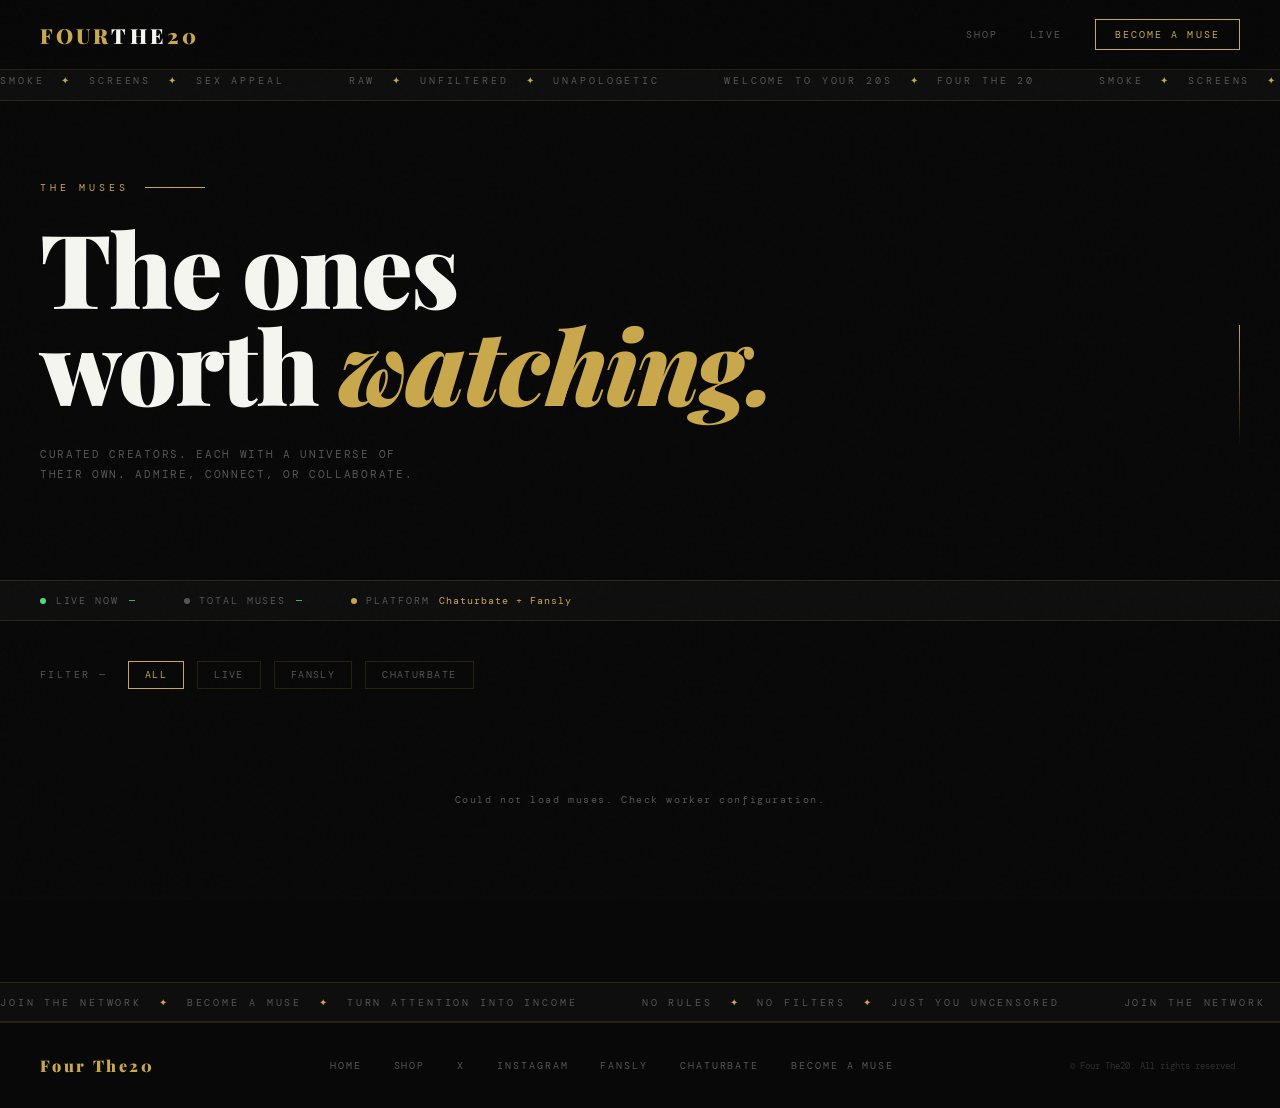
<file: index.html>
<!DOCTYPE html>
<html lang="en">
<head>
  <meta charset="UTF-8" />
  <meta name="viewport" content="width=device-width, initial-scale=1.0" />
  <title>The Muses — Four The20</title>
  <link href="https://fonts.googleapis.com/css2?family=Playfair+Display:ital,wght@0,400;0,700;0,900;1,400;1,700&family=DM+Mono:wght@300;400;500&display=swap" rel="stylesheet" />
  <link rel="stylesheet" href="styles.css" />
  <style>
    body { cursor: default; }

    .nav-cta {
      border: 1px solid var(--gold) !important;
      padding: 0.5rem 1.2rem !important;
      color: var(--gold) !important;
    }
    .nav-cta:hover {
      background: var(--gold) !important;
      color: var(--black) !important;
    }

    /* HERO */
    .hero {
      padding: 5rem 2.5rem 6rem;
      max-width: 1400px;
      margin: 0 auto;
      position: relative;
    }
    .hero-eyebrow {
      font-size: 0.6rem;
      letter-spacing: 0.4em;
      text-transform: uppercase;
      color: var(--gold);
      margin-bottom: 1.5rem;
      display: flex;
      align-items: center;
      gap: 1rem;
    }
    .hero-eyebrow::after {
      content: '';
      width: 60px;
      height: 1px;
      background: var(--gold);
      display: inline-block;
    }
    .hero h1 {
      font-family: 'Playfair Display', serif;
      font-size: clamp(3.5rem, 8vw, 7rem);
      font-weight: 900;
      line-height: 0.95;
      letter-spacing: -0.02em;
      margin-bottom: 2rem;
    }
    .hero h1 em { font-style: italic; color: var(--gold); }
    .hero-sub {
      font-size: 0.7rem;
      letter-spacing: 0.15em;
      color: var(--muted);
      max-width: 400px;
      line-height: 1.8;
      text-transform: uppercase;
    }
    .hero-line {
      position: absolute;
      right: 2.5rem; top: 14rem;
      width: 1px; height: 120px;
      background: linear-gradient(to bottom, var(--gold), transparent);
    }

    /* STATUS BAR */
    .status-bar {
      border-top: 1px solid var(--border);
      border-bottom: 1px solid var(--border);
      padding: 0.8rem 2.5rem;
      display: flex;
      gap: 3rem;
      align-items: center;
      background: var(--deep);
      overflow-x: auto;
    }
    .status-item { display: flex; align-items: center; gap: 0.6rem; white-space: nowrap; }
    .status-dot {
      width: 6px; height: 6px;
      border-radius: 50%;
      background: var(--green-bright);
      animation: pulse 2s infinite;
    }
    .status-dot.offline { background: var(--muted); animation: none; }
    .status-label { font-size: 0.6rem; letter-spacing: 0.2em; text-transform: uppercase; color: var(--muted); }
    .status-count { font-size: 0.6rem; color: var(--green-bright); letter-spacing: 0.1em; }

    /* FILTERS */
    .filters {
      padding: 2.5rem 2.5rem 1.5rem;
      max-width: 1400px;
      margin: 0 auto;
      display: flex;
      gap: 0.8rem;
      flex-wrap: wrap;
      align-items: center;
    }
    .filter-label { font-size: 0.6rem; letter-spacing: 0.25em; text-transform: uppercase; color: var(--muted); margin-right: 0.5rem; }
    .filter-btn {
      background: transparent;
      border: 1px solid var(--border);
      color: var(--muted);
      padding: 0.4rem 1rem;
      font-family: 'DM Mono', monospace;
      font-size: 0.6rem;
      letter-spacing: 0.15em;
      text-transform: uppercase;
      cursor: pointer;
      transition: all 0.2s;
    }
    .filter-btn:hover, .filter-btn.active { border-color: var(--gold); color: var(--gold); }

    /* GRID */
    .grid-section {
      padding: 1rem 2.5rem 6rem;
      max-width: 1400px;
      margin: 0 auto;
    }
    .grid {
      display: grid;
      grid-template-columns: repeat(auto-fill, minmax(320px, 1fr));
      gap: 1.5px;
    }

    /* CARD */
    .card {
      position: relative;
      background: var(--card);
      overflow: hidden;
      cursor: pointer;
      aspect-ratio: 3/4;
      border: 1px solid var(--border);
      transition: border-color 0.3s;
    }
    .card:hover { border-color: var(--gold-dim); }
    .card-img {
      width: 100%; height: 100%;
      object-fit: cover;
      display: block;
      transition: transform 0.6s ease, filter 0.3s ease;
      filter: grayscale(20%) contrast(1.1);
    }
    .card:hover .card-img { transform: scale(1.04); filter: grayscale(0%) contrast(1.05); }
    .card-overlay {
      position: absolute;
      inset: 0;
      background: linear-gradient(to top, rgba(8,8,8,0.98) 0%, rgba(8,8,8,0.5) 45%, rgba(8,8,8,0.1) 70%, transparent 100%);
    }
    .card-live-badge {
      position: absolute;
      top: 1rem; left: 1rem;
      display: flex;
      align-items: center;
      gap: 0.4rem;
      background: rgba(8,8,8,0.8);
      border: 1px solid var(--green-bright);
      padding: 0.3rem 0.7rem;
      font-size: 0.55rem;
      letter-spacing: 0.2em;
      text-transform: uppercase;
      color: var(--green-bright);
    }
    .card-live-badge.offline-badge { border-color: var(--muted); color: var(--muted); }
    .card-number {
      position: absolute;
      top: 1rem; right: 1rem;
      font-size: 0.55rem;
      letter-spacing: 0.15em;
      color: rgba(255,255,255,0.2);
    }
    .card-content {
      position: absolute;
      bottom: 0; left: 0; right: 0;
      padding: 1.5rem;
      transform: translateY(2rem);
      transition: transform 0.4s ease;
    }
    .card:hover .card-content { transform: translateY(0); }
    .card-name { font-family: 'Playfair Display', serif; font-size: 1.6rem; font-weight: 700; line-height: 1; margin-bottom: 0.3rem; color: var(--white); }
    .card-handle { font-size: 0.6rem; letter-spacing: 0.15em; color: var(--gold); margin-bottom: 0.8rem; }
    .card-bio { font-size: 0.65rem; line-height: 1.6; color: rgba(255,255,255,0.55); margin-bottom: 1.2rem; opacity: 0; transition: opacity 0.4s ease 0.1s; }
    .card:hover .card-bio { opacity: 1; }
    .card-tags { display: flex; gap: 0.4rem; flex-wrap: wrap; margin-bottom: 1rem; opacity: 0; transition: opacity 0.4s ease 0.15s; }
    .card:hover .card-tags { opacity: 1; }
    .card-actions { display: flex; gap: 0.6rem; opacity: 0; transition: opacity 0.4s ease 0.2s; }
    .card:hover .card-actions { opacity: 1; }
    .btn-watch {
      flex: 1;
      background: var(--gold);
      color: var(--black);
      border: none;
      padding: 0.7rem 1rem;
      font-family: 'DM Mono', monospace;
      font-size: 0.6rem;
      letter-spacing: 0.2em;
      text-transform: uppercase;
      cursor: pointer;
      text-decoration: none;
      text-align: center;
      display: block;
      transition: background 0.2s;
      font-weight: 500;
    }
    .btn-watch:hover { background: var(--cream); }
    .btn-follow {
      background: transparent;
      color: var(--white);
      border: 1px solid rgba(255,255,255,0.2);
      padding: 0.7rem 1rem;
      font-family: 'DM Mono', monospace;
      font-size: 0.6rem;
      letter-spacing: 0.2em;
      text-transform: uppercase;
      cursor: pointer;
      text-decoration: none;
      text-align: center;
      display: block;
      transition: all 0.2s;
    }
    .btn-follow:hover { border-color: var(--white); }

    /* PLACEHOLDER */
    .card-placeholder {
      background: var(--card);
      border: 1px dashed rgba(201,168,76,0.1);
      aspect-ratio: 3/4;
      display: flex;
      flex-direction: column;
      align-items: center;
      justify-content: center;
      gap: 1rem;
      text-decoration: none;
      transition: border-color 0.3s;
    }
    .card-placeholder:hover { border-color: rgba(201,168,76,0.3); }
    .placeholder-icon { font-size: 2rem; opacity: 0.2; }
    .placeholder-text { font-size: 0.6rem; letter-spacing: 0.25em; text-transform: uppercase; color: var(--muted); text-align: center; }

    /* ERROR */
    #error { display: none; padding: 4rem 2.5rem; text-align: center; }
    .error-text { font-size: 0.65rem; letter-spacing: 0.15em; color: var(--muted); margin-bottom: 1rem; }

    /* INDEX: override loader to not be fullscreen */
    #loading { min-height: unset; padding: 6rem 2.5rem; }

    @media (max-width: 768px) {
      .hero { padding: 10rem 1.2rem 4rem; }
      .grid-section, .filters, .status-bar { padding-left: 1.2rem; padding-right: 1.2rem; }
      .grid { grid-template-columns: repeat(2, 1fr); gap: 1px; }
    }
    @media (max-width: 480px) {
      .grid { grid-template-columns: 1fr; }
    }
  </style>
</head>
<body>

  <header>
    <a href="https://fourthe20.carrd.co" class="logo">Four<span>The</span>20</a>
    <nav>
      <a href="https://fourthe20.myshopify.com" target="_blank">Shop</a>
      <a href="https://chaturbate.com/in/?tour=LQps&campaign=Jz7oe&track=default&room=four_the20" target="_blank">Live</a>
      <a href="https://form.typeform.com/to/RK7h1dMH" target="_blank" class="nav-cta">Become a Muse</a>
    </nav>
  </header>

  <div class="marquee-wrap" style="margin-top:60px;">
    <div class="marquee-track">
      <span class="marquee-item">Smoke <span>✦</span> Screens <span>✦</span> Sex Appeal</span>
      <span class="marquee-item">Raw <span>✦</span> Unfiltered <span>✦</span> Unapologetic</span>
      <span class="marquee-item">Welcome to Your 20s <span>✦</span> Four The 20</span>
      <span class="marquee-item">Smoke <span>✦</span> Screens <span>✦</span> Sex Appeal</span>
      <span class="marquee-item">Raw <span>✦</span> Unfiltered <span>✦</span> Unapologetic</span>
      <span class="marquee-item">Welcome to Your 20s <span>✦</span> Four The 20</span>
    </div>
  </div>

  <section class="hero">
    <div class="hero-eyebrow">The Muses</div>
    <h1>The ones<br>worth <em>watching.</em></h1>
    <p class="hero-sub">Curated creators. Each with a universe of their own. Admire, connect, or collaborate.</p>
    <div class="hero-line"></div>
  </section>

  <div class="status-bar">
    <div class="status-item">
      <div class="status-dot" id="live-dot"></div>
      <span class="status-label">Live Now</span>
      <span class="status-count" id="live-count">—</span>
    </div>
    <div class="status-item">
      <div class="status-dot offline"></div>
      <span class="status-label">Total Muses</span>
      <span class="status-count" id="total-count">—</span>
    </div>
    <div class="status-item">
      <div class="status-dot" style="background:var(--gold);animation:none;"></div>
      <span class="status-label">Platform</span>
      <span class="status-count" style="color:var(--gold);">Chaturbate + Fansly</span>
    </div>
  </div>

  <div class="filters">
    <span class="filter-label">Filter —</span>
    <button class="filter-btn active" data-filter="all">All</button>
    <button class="filter-btn" data-filter="live">Live</button>
    <button class="filter-btn" data-filter="fansly">Fansly</button>
    <button class="filter-btn" data-filter="chaturbate">Chaturbate</button>
  </div>

  <section class="grid-section">
    <div id="loading">
      <div class="loader">
        <div class="loader-dot"></div>
        <div class="loader-dot"></div>
        <div class="loader-dot"></div>
      </div>
      <p class="loader-text">Loading the muses...</p>
    </div>
    <div id="error"></div>
    <div class="grid" id="muse-grid"></div>
  </section>

  <div class="marquee-wrap">
    <div class="marquee-track" style="animation-direction:reverse;">
      <span class="marquee-item">Join The Network <span>✦</span> Become a Muse <span>✦</span> Turn Attention Into Income</span>
      <span class="marquee-item">No Rules <span>✦</span> No Filters <span>✦</span> Just You Uncensored</span>
      <span class="marquee-item">Join The Network <span>✦</span> Become a Muse <span>✦</span> Turn Attention Into Income</span>
      <span class="marquee-item">No Rules <span>✦</span> No Filters <span>✦</span> Just You Uncensored</span>
    </div>
  </div>

  <footer>
    <div class="footer-logo">Four The20</div>
    <div class="footer-links">
      <a href="https://fourthe20.carrd.co">Home</a>
      <a href="https://fourthe20.myshopify.com" target="_blank">Shop</a>
      <a href="https://x.com/four_the20" target="_blank">X</a>
      <a href="https://instagram.com/four_the20" target="_blank">Instagram</a>
      <a href="https://fansly.com/four_the20" target="_blank">Fansly</a>
      <a href="https://chaturbate.com/in/?tour=LQps&campaign=Jz7oe&track=default&room=four_the20" target="_blank">Chaturbate</a>
      <a href="https://form.typeform.com/to/RK7h1dMH" target="_blank">Become a Muse</a>
    </div>
    <div class="footer-copy">© Four The20. All rights reserved.</div>
  </footer>

  <script>
    const WORKER_URL   = 'https://muse.four-the20.workers.dev/';
    const CB_AFFILIATE = 'https://chaturbate.com/in/?tour=LQps&campaign=Jz7oe&track=default&room=';

    function toSlug(str) {
      return (str || '').toLowerCase().replace(/\s+/g, '-');
    }

    async function fetchMuses() {
      try {
        const res = await fetch(WORKER_URL);
        if (!res.ok) throw new Error(`Worker error: ${res.status}`);
        const data = await res.json();
        return data.records || [];
      } catch (e) {
        console.error('Fetch error:', e);
        return null;
      }
    }

    function buildCard(record, index) {
      const f          = record.fields;
      const name       = f['DisplayName'] || f['Name'] || 'Muse';
      const bio        = f['Bio'] || '';
      const photo      = f['Profile Pic']?.[0]?.url || f['Photo']?.[0]?.url || null;
      const tags       = f['Tags'] ? f['Tags'].split(',').map(t => t.trim()) : [];
      const cbUsername = f['CB_Username'] || '';
      const fanslyUrl  = f['Fansly_URL'] || '';
      const detailLink = `/muses/muse.html?name=${toSlug(name)}`;
      const followLink = fanslyUrl || (cbUsername ? `${CB_AFFILIATE}${cbUsername}` : null);

      const liveBadge = `<div class="card-live-badge offline-badge"><div class="status-dot offline"></div> Offline</div>`;
      const tagsHtml  = tags.slice(0,3).map(t => `<span class="tag">${t}</span>`).join('');
      const imgHtml   = photo
        ? `<img class="card-img" src="${photo}" alt="${name}" loading="lazy" />`
        : `<div class="card-img" style="background:linear-gradient(135deg,#1a1a1a,#0e0e0e);"></div>`;

      const card = document.createElement('div');
      card.className = 'card fade-up';
      card.style.animationDelay = `${index * 0.07}s`;
      card.dataset.fansly = fanslyUrl ? 'true' : 'false';
      card.dataset.cb     = cbUsername ? 'true' : 'false';
      card.dataset.live   = 'offline';
      card.addEventListener('click', e => {
        if (!e.target.closest('a')) window.location.href = detailLink;
      });

      card.innerHTML = `
        ${imgHtml}
        <div class="card-overlay"></div>
        ${liveBadge}
        <div class="card-number">${String(index + 1).padStart(2,'0')}</div>
        <div class="card-content">
          <div class="card-name">${name}</div>
          <div class="card-handle">${cbUsername ? '@' + cbUsername : ''}</div>
          <div class="card-bio">${bio}</div>
          <div class="card-tags">${tagsHtml}</div>
          <div class="card-actions">
            <a href="${detailLink}" class="btn-watch">View Profile</a>
            ${followLink ? `<a href="${followLink}" target="_blank" class="btn-follow">Follow</a>` : ''}
          </div>
        </div>`;
      return card;
    }

    function buildPlaceholder() {
      const el = document.createElement('a');
      el.href = 'https://form.typeform.com/to/RK7h1dMH';
      el.target = '_blank';
      el.className = 'card-placeholder';
      el.innerHTML = `<div class="placeholder-icon">✦</div><div class="placeholder-text">Your name<br>could be here</div>`;
      return el;
    }

    async function init() {
      const grid    = document.getElementById('muse-grid');
      const loading = document.getElementById('loading');
      const error   = document.getElementById('error');

      const records = await fetchMuses();
      loading.style.display = 'none';

      if (!records) {
        error.style.display = 'block';
        error.innerHTML = `<p class="error-text">Could not load muses. Check worker configuration.</p>`;
        return;
      }

      document.getElementById('live-count').textContent  = 'None right now';
      document.getElementById('total-count').textContent = records.length;

      records.forEach((record, i) => grid.appendChild(buildCard(record, i)));
      grid.appendChild(buildPlaceholder());

      document.querySelectorAll('.filter-btn').forEach(btn => {
        btn.addEventListener('click', () => {
          document.querySelectorAll('.filter-btn').forEach(b => b.classList.remove('active'));
          btn.classList.add('active');
          const filter = btn.dataset.filter;
          document.querySelectorAll('.card').forEach(card => {
            if (filter === 'all')            card.style.display = '';
            else if (filter === 'live')      card.style.display = card.dataset.live === 'live' ? '' : 'none';
            else if (filter === 'fansly')    card.style.display = card.dataset.fansly === 'true' ? '' : 'none';
            else if (filter === 'chaturbate') card.style.display = card.dataset.cb === 'true' ? '' : 'none';
          });
        });
      });
    }

    init();
  </script>
</body>
</html>
</file>
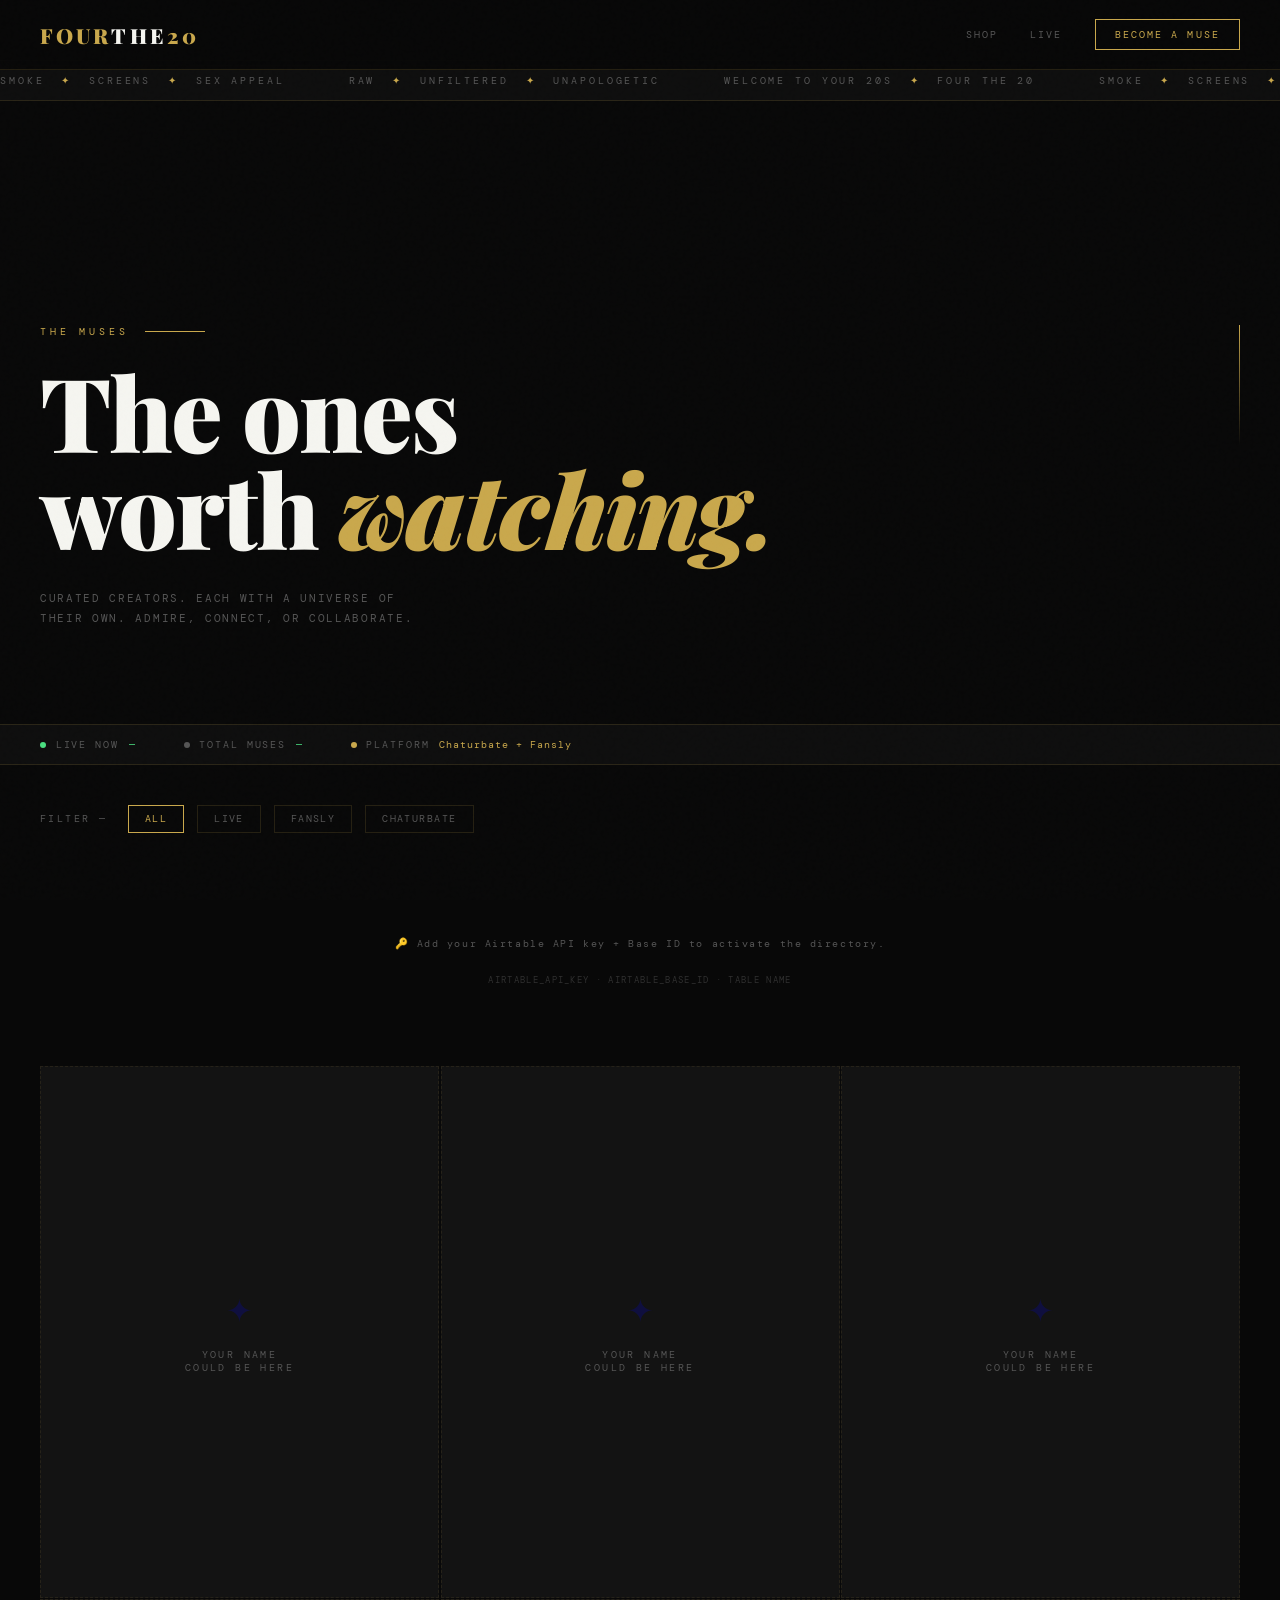
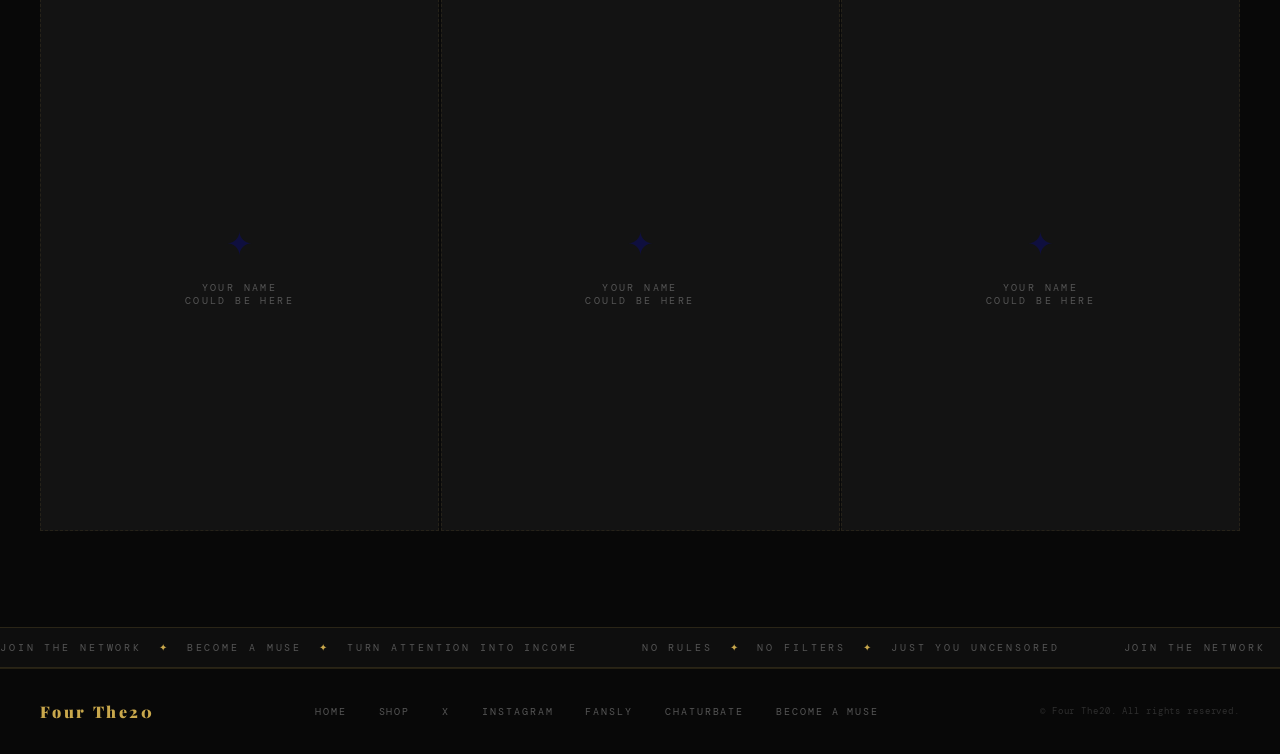
<file: index (2).html>
<!DOCTYPE html>
<html lang="en">
<head>
  <meta charset="UTF-8" />
  <meta name="viewport" content="width=device-width, initial-scale=1.0" />
  <title>The Muses — Four The20</title>
  <link href="https://fonts.googleapis.com/css2?family=Playfair+Display:ital,wght@0,400;0,700;0,900;1,400;1,700&family=DM+Mono:wght@300;400;500&display=swap" rel="stylesheet" />
  <style>
    :root {
      --black: #080808;
      --deep: #0e0e0e;
      --card: #131313;
      --gold: #c9a84c;
      --gold-dim: #a07830;
      --green: #3a6b35;
      --green-bright: #4ade80;
      --cream: #f0e6cc;
      --red: #c0392b;
      --white: #f5f5f0;
      --muted: #555;
      --border: rgba(201,168,76,0.15);
    }

    * { margin: 0; padding: 0; box-sizing: border-box; }

    html { scroll-behavior: smooth; }

    body {
      background: var(--black);
      color: var(--white);
      font-family: 'DM Mono', monospace;
      min-height: 100vh;
      cursor: default;
    }

    /* GRAIN OVERLAY */
    body::before {
      content: '';
      position: fixed;
      inset: 0;
      background-image: url("data:image/svg+xml,%3Csvg viewBox='0 0 256 256' xmlns='http://www.w3.org/2000/svg'%3E%3Cfilter id='noise'%3E%3CfeTurbulence type='fractalNoise' baseFrequency='0.9' numOctaves='4' stitchTiles='stitch'/%3E%3C/filter%3E%3Crect width='100%25' height='100%25' filter='url(%23noise)' opacity='0.04'/%3E%3C/svg%3E");
      pointer-events: none;
      z-index: 1000;
      opacity: 0.4;
    }

    /* HEADER */
    header {
      position: fixed;
      top: 0;
      left: 0;
      right: 0;
      z-index: 100;
      padding: 1.2rem 2.5rem;
      display: flex;
      align-items: center;
      justify-content: space-between;
      border-bottom: 1px solid var(--border);
      background: rgba(8,8,8,0.92);
      backdrop-filter: blur(12px);
    }

    .logo {
      font-family: 'Playfair Display', serif;
      font-size: 1.3rem;
      font-weight: 900;
      letter-spacing: 0.15em;
      color: var(--gold);
      text-decoration: none;
      text-transform: uppercase;
    }

    .logo span {
      color: var(--white);
    }

    nav {
      display: flex;
      gap: 2rem;
      align-items: center;
    }

    nav a {
      font-size: 0.65rem;
      letter-spacing: 0.2em;
      text-transform: uppercase;
      color: var(--muted);
      text-decoration: none;
      transition: color 0.2s;
    }

    nav a:hover { color: var(--gold); }

    .nav-cta {
      border: 1px solid var(--gold) !important;
      padding: 0.5rem 1.2rem !important;
      color: var(--gold) !important;
      transition: all 0.2s !important;
    }

    .nav-cta:hover {
      background: var(--gold) !important;
      color: var(--black) !important;
    }

    /* HERO */
    .hero {
      padding: 14rem 2.5rem 6rem;
      max-width: 1400px;
      margin: 0 auto;
      position: relative;
    }

    .hero-eyebrow {
      font-size: 0.6rem;
      letter-spacing: 0.4em;
      text-transform: uppercase;
      color: var(--gold);
      margin-bottom: 1.5rem;
      display: flex;
      align-items: center;
      gap: 1rem;
    }

    .hero-eyebrow::after {
      content: '';
      width: 60px;
      height: 1px;
      background: var(--gold);
      display: inline-block;
    }

    .hero h1 {
      font-family: 'Playfair Display', serif;
      font-size: clamp(3.5rem, 8vw, 7rem);
      font-weight: 900;
      line-height: 0.95;
      letter-spacing: -0.02em;
      margin-bottom: 2rem;
    }

    .hero h1 em {
      font-style: italic;
      color: var(--gold);
    }

    .hero-sub {
      font-size: 0.7rem;
      letter-spacing: 0.15em;
      color: var(--muted);
      max-width: 400px;
      line-height: 1.8;
      text-transform: uppercase;
    }

    .hero-line {
      position: absolute;
      right: 2.5rem;
      top: 14rem;
      width: 1px;
      height: 120px;
      background: linear-gradient(to bottom, var(--gold), transparent);
    }

    /* STATUS BAR */
    .status-bar {
      border-top: 1px solid var(--border);
      border-bottom: 1px solid var(--border);
      padding: 0.8rem 2.5rem;
      display: flex;
      gap: 3rem;
      align-items: center;
      background: var(--deep);
      overflow-x: auto;
    }

    .status-item {
      display: flex;
      align-items: center;
      gap: 0.6rem;
      white-space: nowrap;
    }

    .status-dot {
      width: 6px;
      height: 6px;
      border-radius: 50%;
      background: var(--green-bright);
      animation: pulse 2s infinite;
    }

    .status-dot.offline { background: var(--muted); animation: none; }

    @keyframes pulse {
      0%, 100% { opacity: 1; }
      50% { opacity: 0.3; }
    }

    .status-label {
      font-size: 0.6rem;
      letter-spacing: 0.2em;
      text-transform: uppercase;
      color: var(--muted);
    }

    .status-count {
      font-size: 0.6rem;
      color: var(--green-bright);
      letter-spacing: 0.1em;
    }

    /* FILTERS */
    .filters {
      padding: 2.5rem 2.5rem 1.5rem;
      max-width: 1400px;
      margin: 0 auto;
      display: flex;
      gap: 0.8rem;
      flex-wrap: wrap;
      align-items: center;
    }

    .filter-label {
      font-size: 0.6rem;
      letter-spacing: 0.25em;
      text-transform: uppercase;
      color: var(--muted);
      margin-right: 0.5rem;
    }

    .filter-btn {
      background: transparent;
      border: 1px solid var(--border);
      color: var(--muted);
      padding: 0.4rem 1rem;
      font-family: 'DM Mono', monospace;
      font-size: 0.6rem;
      letter-spacing: 0.15em;
      text-transform: uppercase;
      cursor: pointer;
      transition: all 0.2s;
    }

    .filter-btn:hover, .filter-btn.active {
      border-color: var(--gold);
      color: var(--gold);
    }

    /* GRID */
    .grid-section {
      padding: 1rem 2.5rem 6rem;
      max-width: 1400px;
      margin: 0 auto;
    }

    .grid {
      display: grid;
      grid-template-columns: repeat(auto-fill, minmax(320px, 1fr));
      gap: 1.5px;
    }

    /* CARD */
    .card {
      position: relative;
      background: var(--card);
      overflow: hidden;
      cursor: pointer;
      aspect-ratio: 3/4;
      border: 1px solid var(--border);
      transition: border-color 0.3s;
    }

    .card:hover { border-color: var(--gold-dim); }

    .card-img {
      width: 100%;
      height: 100%;
      object-fit: cover;
      display: block;
      transition: transform 0.6s ease, filter 0.3s ease;
      filter: grayscale(20%) contrast(1.1);
    }

    .card:hover .card-img {
      transform: scale(1.04);
      filter: grayscale(0%) contrast(1.05);
    }

    .card-overlay {
      position: absolute;
      inset: 0;
      background: linear-gradient(
        to top,
        rgba(8,8,8,0.98) 0%,
        rgba(8,8,8,0.5) 45%,
        rgba(8,8,8,0.1) 70%,
        transparent 100%
      );
      transition: opacity 0.3s;
    }

    .card-live-badge {
      position: absolute;
      top: 1rem;
      left: 1rem;
      display: flex;
      align-items: center;
      gap: 0.4rem;
      background: rgba(8,8,8,0.8);
      border: 1px solid var(--green-bright);
      padding: 0.3rem 0.7rem;
      font-size: 0.55rem;
      letter-spacing: 0.2em;
      text-transform: uppercase;
      color: var(--green-bright);
    }

    .card-live-badge.offline-badge {
      border-color: var(--muted);
      color: var(--muted);
    }

    .card-number {
      position: absolute;
      top: 1rem;
      right: 1rem;
      font-size: 0.55rem;
      letter-spacing: 0.15em;
      color: rgba(255,255,255,0.2);
    }

    .card-content {
      position: absolute;
      bottom: 0;
      left: 0;
      right: 0;
      padding: 1.5rem;
      transform: translateY(2rem);
      transition: transform 0.4s ease;
    }

    .card:hover .card-content { transform: translateY(0); }

    .card-name {
      font-family: 'Playfair Display', serif;
      font-size: 1.6rem;
      font-weight: 700;
      line-height: 1;
      margin-bottom: 0.3rem;
      color: var(--white);
    }

    .card-handle {
      font-size: 0.6rem;
      letter-spacing: 0.15em;
      color: var(--gold);
      margin-bottom: 0.8rem;
    }

    .card-bio {
      font-size: 0.65rem;
      line-height: 1.6;
      color: rgba(255,255,255,0.55);
      margin-bottom: 1.2rem;
      opacity: 0;
      transition: opacity 0.4s ease 0.1s;
    }

    .card:hover .card-bio { opacity: 1; }

    .card-tags {
      display: flex;
      gap: 0.4rem;
      flex-wrap: wrap;
      margin-bottom: 1rem;
      opacity: 0;
      transition: opacity 0.4s ease 0.15s;
    }

    .card:hover .card-tags { opacity: 1; }

    .tag {
      font-size: 0.5rem;
      letter-spacing: 0.15em;
      text-transform: uppercase;
      border: 1px solid rgba(201,168,76,0.3);
      color: var(--gold-dim);
      padding: 0.2rem 0.5rem;
    }

    .card-actions {
      display: flex;
      gap: 0.6rem;
      opacity: 0;
      transition: opacity 0.4s ease 0.2s;
    }

    .card:hover .card-actions { opacity: 1; }

    .btn-watch {
      flex: 1;
      background: var(--gold);
      color: var(--black);
      border: none;
      padding: 0.7rem 1rem;
      font-family: 'DM Mono', monospace;
      font-size: 0.6rem;
      letter-spacing: 0.2em;
      text-transform: uppercase;
      cursor: pointer;
      text-decoration: none;
      text-align: center;
      display: block;
      transition: background 0.2s;
      font-weight: 500;
    }

    .btn-watch:hover { background: var(--cream); }

    .btn-follow {
      background: transparent;
      color: var(--white);
      border: 1px solid rgba(255,255,255,0.2);
      padding: 0.7rem 1rem;
      font-family: 'DM Mono', monospace;
      font-size: 0.6rem;
      letter-spacing: 0.2em;
      text-transform: uppercase;
      cursor: pointer;
      text-decoration: none;
      text-align: center;
      display: block;
      transition: all 0.2s;
    }

    .btn-follow:hover {
      border-color: var(--white);
    }

    /* PLACEHOLDER CARD */
    .card-placeholder {
      background: var(--card);
      border: 1px dashed rgba(201,168,76,0.1);
      aspect-ratio: 3/4;
      display: flex;
      flex-direction: column;
      align-items: center;
      justify-content: center;
      gap: 1rem;
      text-decoration: none;
      transition: border-color 0.3s;
    }

    .card-placeholder:hover { border-color: rgba(201,168,76,0.3); }

    .placeholder-icon {
      font-size: 2rem;
      opacity: 0.2;
    }

    .placeholder-text {
      font-size: 0.6rem;
      letter-spacing: 0.25em;
      text-transform: uppercase;
      color: var(--muted);
      text-align: center;
    }

    /* LOADING */
    #loading {
      padding: 6rem 2.5rem;
      text-align: center;
    }

    .loader {
      display: inline-flex;
      gap: 0.4rem;
      margin-bottom: 1rem;
    }

    .loader-dot {
      width: 6px;
      height: 6px;
      background: var(--gold);
      border-radius: 50%;
      animation: loaderPulse 1.2s infinite;
    }

    .loader-dot:nth-child(2) { animation-delay: 0.2s; }
    .loader-dot:nth-child(3) { animation-delay: 0.4s; }

    @keyframes loaderPulse {
      0%, 100% { opacity: 0.2; transform: scale(0.8); }
      50% { opacity: 1; transform: scale(1); }
    }

    .loader-text {
      font-size: 0.6rem;
      letter-spacing: 0.3em;
      text-transform: uppercase;
      color: var(--muted);
    }

    /* ERROR */
    #error {
      display: none;
      padding: 4rem 2.5rem;
      text-align: center;
    }

    .error-text {
      font-size: 0.65rem;
      letter-spacing: 0.15em;
      color: var(--muted);
      margin-bottom: 1rem;
    }

    /* FOOTER */
    footer {
      border-top: 1px solid var(--border);
      padding: 2rem 2.5rem;
      display: flex;
      justify-content: space-between;
      align-items: center;
      flex-wrap: gap;
    }

    .footer-logo {
      font-family: 'Playfair Display', serif;
      font-size: 1rem;
      font-weight: 900;
      color: var(--gold);
      letter-spacing: 0.15em;
    }

    .footer-links {
      display: flex;
      gap: 2rem;
    }

    .footer-links a {
      font-size: 0.6rem;
      letter-spacing: 0.2em;
      text-transform: uppercase;
      color: var(--muted);
      text-decoration: none;
      transition: color 0.2s;
    }

    .footer-links a:hover { color: var(--gold); }

    .footer-copy {
      font-size: 0.55rem;
      letter-spacing: 0.1em;
      color: rgba(85,85,85,0.5);
    }

    /* MARQUEE */
    .marquee-wrap {
      overflow: hidden;
      border-top: 1px solid var(--border);
      border-bottom: 1px solid var(--border);
      padding: 0.8rem 0;
      background: var(--deep);
    }

    .marquee-track {
      display: flex;
      gap: 4rem;
      animation: marquee 20s linear infinite;
      width: max-content;
    }

    .marquee-item {
      font-size: 0.6rem;
      letter-spacing: 0.3em;
      text-transform: uppercase;
      color: var(--muted);
      white-space: nowrap;
    }

    .marquee-item span { color: var(--gold); margin: 0 0.5rem; }

    @keyframes marquee {
      from { transform: translateX(0); }
      to { transform: translateX(-50%); }
    }

    /* ANIMATIONS */
    @keyframes fadeUp {
      from { opacity: 0; transform: translateY(20px); }
      to { opacity: 1; transform: translateY(0); }
    }

    .fade-up {
      animation: fadeUp 0.6s ease forwards;
    }

    @media (max-width: 768px) {
      header { padding: 1rem 1.2rem; }
      nav { gap: 1rem; }
      .hero { padding: 10rem 1.2rem 4rem; }
      .grid-section, .filters, .status-bar { padding-left: 1.2rem; padding-right: 1.2rem; }
      .grid { grid-template-columns: repeat(2, 1fr); gap: 1px; }
      footer { flex-direction: column; gap: 1.5rem; text-align: center; }
      .footer-links { flex-wrap: wrap; justify-content: center; }
    }

    @media (max-width: 480px) {
      .grid { grid-template-columns: 1fr; }
    }
  </style>
</head>
<body>

  <!-- HEADER -->
  <header>
    <a href="https://fourthe20.carrd.co" class="logo">Four<span>The</span>20</a>
    <nav>
      <a href="https://fourthe20.myshopify.com" target="_blank">Shop</a>
      <a href="https://chaturbate.com/in/?tour=LQps&campaign=Jz7oe&track=default&room=four_the20" target="_blank">Live</a>
      <a href="https://form.typeform.com/to/RK7h1dMH" target="_blank" class="nav-cta">Become a Muse</a>
    </nav>
  </header>

  <!-- MARQUEE -->
  <div class="marquee-wrap" style="margin-top:60px;">
    <div class="marquee-track">
      <span class="marquee-item">Smoke <span>✦</span> Screens <span>✦</span> Sex Appeal</span>
      <span class="marquee-item">Raw <span>✦</span> Unfiltered <span>✦</span> Unapologetic</span>
      <span class="marquee-item">Welcome to Your 20s <span>✦</span> Four The 20</span>
      <span class="marquee-item">Smoke <span>✦</span> Screens <span>✦</span> Sex Appeal</span>
      <span class="marquee-item">Raw <span>✦</span> Unfiltered <span>✦</span> Unapologetic</span>
      <span class="marquee-item">Welcome to Your 20s <span>✦</span> Four The 20</span>
    </div>
  </div>

  <!-- HERO -->
  <section class="hero">
    <div class="hero-eyebrow">The Muses</div>
    <h1>The ones<br>worth <em>watching.</em></h1>
    <p class="hero-sub">Curated creators. Each with a universe of their own. Admire, connect, or collaborate.</p>
    <div class="hero-line"></div>
  </section>

  <!-- STATUS BAR -->
  <div class="status-bar">
    <div class="status-item">
      <div class="status-dot" id="live-dot"></div>
      <span class="status-label">Live Now</span>
      <span class="status-count" id="live-count">—</span>
    </div>
    <div class="status-item">
      <div class="status-dot offline"></div>
      <span class="status-label">Total Muses</span>
      <span class="status-count" id="total-count">—</span>
    </div>
    <div class="status-item">
      <div class="status-dot" style="background:var(--gold); animation:none;"></div>
      <span class="status-label">Platform</span>
      <span class="status-count" style="color:var(--gold);">Chaturbate + Fansly</span>
    </div>
  </div>

  <!-- FILTERS -->
  <div class="filters">
    <span class="filter-label">Filter —</span>
    <button class="filter-btn active" data-filter="all">All</button>
    <button class="filter-btn" data-filter="live">Live</button>
    <button class="filter-btn" data-filter="fansly">Fansly</button>
    <button class="filter-btn" data-filter="chaturbate">Chaturbate</button>
  </div>

  <!-- GRID -->
  <section class="grid-section">
    <div id="loading">
      <div class="loader">
        <div class="loader-dot"></div>
        <div class="loader-dot"></div>
        <div class="loader-dot"></div>
      </div>
      <p class="loader-text">Loading the muses...</p>
    </div>
    <div id="error">
      <p class="error-text">Configure your Airtable credentials to load muses.</p>
    </div>
    <div class="grid" id="muse-grid"></div>
  </section>

  <!-- MARQUEE 2 -->
  <div class="marquee-wrap">
    <div class="marquee-track" style="animation-direction:reverse;">
      <span class="marquee-item">Join The Network <span>✦</span> Become a Muse <span>✦</span> Turn Attention Into Income</span>
      <span class="marquee-item">No Rules <span>✦</span> No Filters <span>✦</span> Just You Uncensored</span>
      <span class="marquee-item">Join The Network <span>✦</span> Become a Muse <span>✦</span> Turn Attention Into Income</span>
      <span class="marquee-item">No Rules <span>✦</span> No Filters <span>✦</span> Just You Uncensored</span>
    </div>
  </div>

  <!-- FOOTER -->
  <footer>
    <div class="footer-logo">Four The20</div>
    <div class="footer-links">
      <a href="https://fourthe20.carrd.co">Home</a>
      <a href="https://fourthe20.myshopify.com" target="_blank">Shop</a>
      <a href="https://x.com/four_the20" target="_blank">X</a>
      <a href="https://instagram.com/four_the20" target="_blank">Instagram</a>
      <a href="https://fansly.com/four_the20" target="_blank">Fansly</a>
      <a href="https://chaturbate.com/in/?tour=LQps&campaign=Jz7oe&track=default&room=four_the20" target="_blank">Chaturbate</a>
      <a href="https://form.typeform.com/to/RK7h1dMH" target="_blank">Become a Muse</a>
    </div>
    <div class="footer-copy">© Four The20. All rights reserved.</div>
  </footer>

  <script>
    // ============================================================
    // CONFIG — Fill these in before deploying
    // ============================================================
    const AIRTABLE_API_KEY = 'YOUR_AIRTABLE_API_KEY';
    const AIRTABLE_BASE_ID = 'YOUR_BASE_ID';
    const AIRTABLE_TABLE   = 'Muses'; // your table name

    // CB affiliate base URL
    const CB_AFFILIATE = 'https://chaturbate.com/in/?tour=LQps&campaign=Jz7oe&track=default&room=';

    // ============================================================
    // AIRTABLE FIELD NAMES — adjust to match your base
    // ============================================================
    // Expected fields in your Airtable:
    //   Name          (text)
    //   Handle        (text)   e.g. @smoky_jade
    //   Bio           (text)
    //   Photo         (attachment)
    //   Tags          (text, comma separated) e.g. "cannabis,curvy,alt"
    //   CB_Username   (text)   their Chaturbate username
    //   Fansly_URL    (url)
    //   Is_Live       (checkbox)
    //   Approved      (checkbox)
    // ============================================================

    const CB_AFF = CB_AFFILIATE;

    async function fetchMuses() {
      const url = `https://api.airtable.com/v0/${AIRTABLE_BASE_ID}/${encodeURIComponent(AIRTABLE_TABLE)}?filterByFormula={Approved}=1&sort[0][field]=Name&sort[0][direction]=asc`;

      try {
        const res = await fetch(url, {
          headers: { Authorization: `Bearer ${AIRTABLE_API_KEY}` }
        });

        if (!res.ok) throw new Error('Airtable fetch failed');
        const data = await res.json();
        return data.records || [];
      } catch (e) {
        return null;
      }
    }

    function buildCard(record, index) {
      const f = record.fields;
      const name       = f['Name'] || 'Muse';
      const handle     = f['Handle'] || '';
      const bio        = f['Bio'] || '';
      const photo      = f['Photo'] ? f['Photo'][0]?.url : null;
      const tags       = f['Tags'] ? f['Tags'].split(',').map(t => t.trim()) : [];
      const cbUsername = f['CB_Username'] || '';
      const fanslyUrl  = f['Fansly_URL'] || '';
      const isLive     = f['Is_Live'] || false;

      const cbLink = cbUsername
        ? `${CB_AFF}${cbUsername}`
        : `https://chaturbate.com/in/?tour=LQps&campaign=Jz7oe&track=default&room=four_the20`;

      const watchLink  = cbUsername ? cbLink : (fanslyUrl || cbLink);
      const followLink = fanslyUrl || cbLink;

      const liveBadge = isLive
        ? `<div class="card-live-badge"><div class="status-dot"></div> Live</div>`
        : `<div class="card-live-badge offline-badge"><div class="status-dot offline"></div> Offline</div>`;

      const tagsHtml = tags.slice(0,3).map(t => `<span class="tag">${t}</span>`).join('');
      const imgHtml  = photo
        ? `<img class="card-img" src="${photo}" alt="${name}" loading="lazy" />`
        : `<div class="card-img" style="background:linear-gradient(135deg,#1a1a1a,#0e0e0e);"></div>`;

      const card = document.createElement('div');
      card.className = 'card fade-up';
      card.style.animationDelay = `${index * 0.07}s`;
      card.dataset.live    = isLive ? 'live' : 'offline';
      card.dataset.fansly  = fanslyUrl ? 'true' : 'false';
      card.dataset.cb      = cbUsername ? 'true' : 'false';

      card.innerHTML = `
        ${imgHtml}
        <div class="card-overlay"></div>
        ${liveBadge}
        <div class="card-number">${String(index + 1).padStart(2,'0')}</div>
        <div class="card-content">
          <div class="card-name">${name}</div>
          <div class="card-handle">${handle}</div>
          <div class="card-bio">${bio}</div>
          <div class="card-tags">${tagsHtml}</div>
          <div class="card-actions">
            <a href="${watchLink}" target="_blank" class="btn-watch">Watch Live</a>
            ${followLink ? `<a href="${followLink}" target="_blank" class="btn-follow">Follow</a>` : ''}
          </div>
        </div>
      `;
      return card;
    }

    function buildPlaceholder() {
      const el = document.createElement('a');
      el.href = 'https://form.typeform.com/to/RK7h1dMH';
      el.target = '_blank';
      el.className = 'card-placeholder';
      el.innerHTML = `
        <div class="placeholder-icon">✦</div>
        <div class="placeholder-text">Your name<br>could be here</div>
      `;
      return el;
    }

    async function init() {
      const grid    = document.getElementById('muse-grid');
      const loading = document.getElementById('loading');
      const error   = document.getElementById('error');

      // If no credentials set, show demo mode
      if (AIRTABLE_API_KEY === 'YOUR_AIRTABLE_API_KEY') {
        loading.style.display = 'none';
        error.style.display   = 'block';
        error.innerHTML = `
          <p class="error-text" style="margin-bottom:1.5rem;">
            🔑 Add your Airtable API key + Base ID to activate the directory.
          </p>
          <p class="error-text" style="font-size:0.55rem; opacity:0.5;">
            AIRTABLE_API_KEY · AIRTABLE_BASE_ID · TABLE NAME
          </p>
        `;
        // Show placeholder cards so the grid doesn't look empty
        for (let i = 0; i < 6; i++) grid.appendChild(buildPlaceholder());
        document.getElementById('total-count').textContent = '—';
        return;
      }

      const records = await fetchMuses();

      loading.style.display = 'none';

      if (!records) {
        error.style.display = 'block';
        return;
      }

      const liveCount = records.filter(r => r.fields['Is_Live']).length;
      document.getElementById('live-count').textContent  = liveCount > 0 ? `${liveCount} online` : 'None right now';
      document.getElementById('total-count').textContent = records.length;

      records.forEach((record, i) => {
        grid.appendChild(buildCard(record, i));
      });

      // Always add a "become a muse" placeholder at the end
      grid.appendChild(buildPlaceholder());

      // FILTERS
      document.querySelectorAll('.filter-btn').forEach(btn => {
        btn.addEventListener('click', () => {
          document.querySelectorAll('.filter-btn').forEach(b => b.classList.remove('active'));
          btn.classList.add('active');
          const filter = btn.dataset.filter;
          document.querySelectorAll('.card').forEach(card => {
            if (filter === 'all') {
              card.style.display = '';
            } else if (filter === 'live') {
              card.style.display = card.dataset.live === 'live' ? '' : 'none';
            } else if (filter === 'fansly') {
              card.style.display = card.dataset.fansly === 'true' ? '' : 'none';
            } else if (filter === 'chaturbate') {
              card.style.display = card.dataset.cb === 'true' ? '' : 'none';
            }
          });
        });
      });
    }

    init();
  </script>
</body>
</html>
</file>
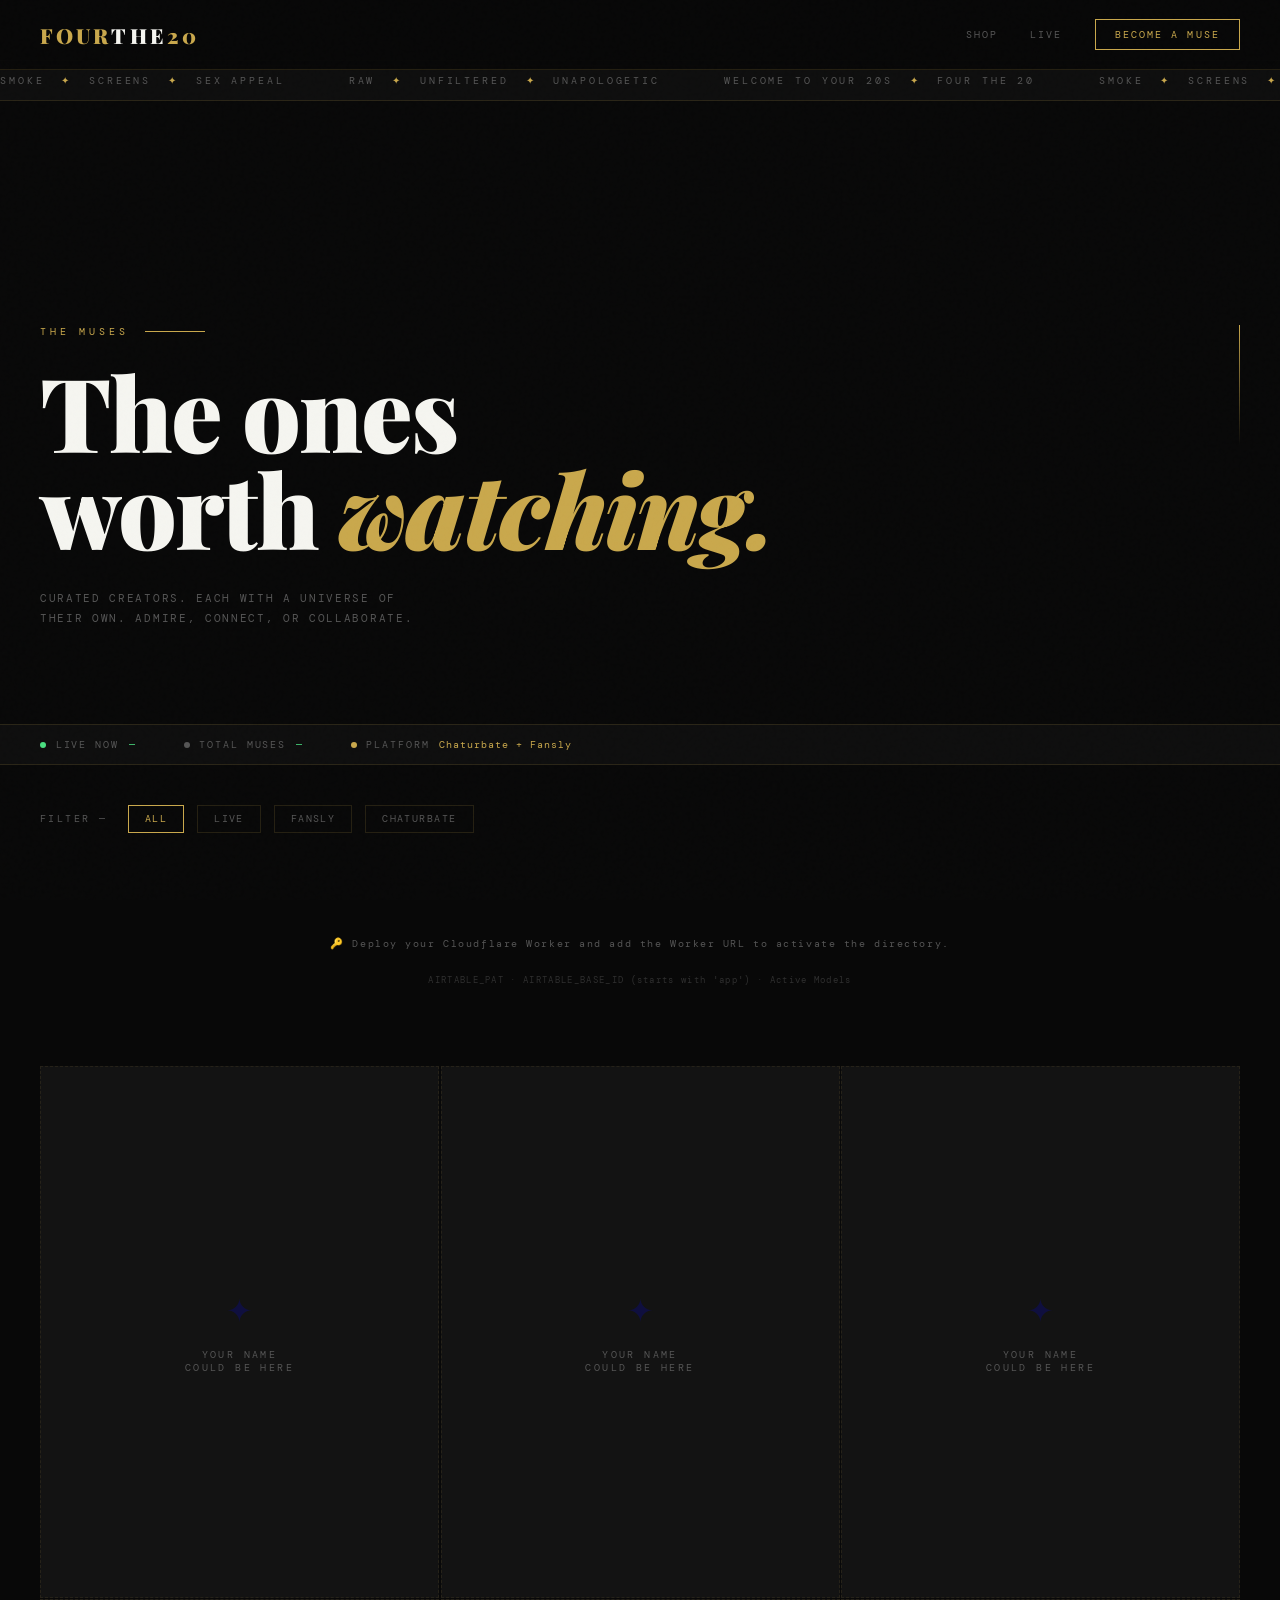
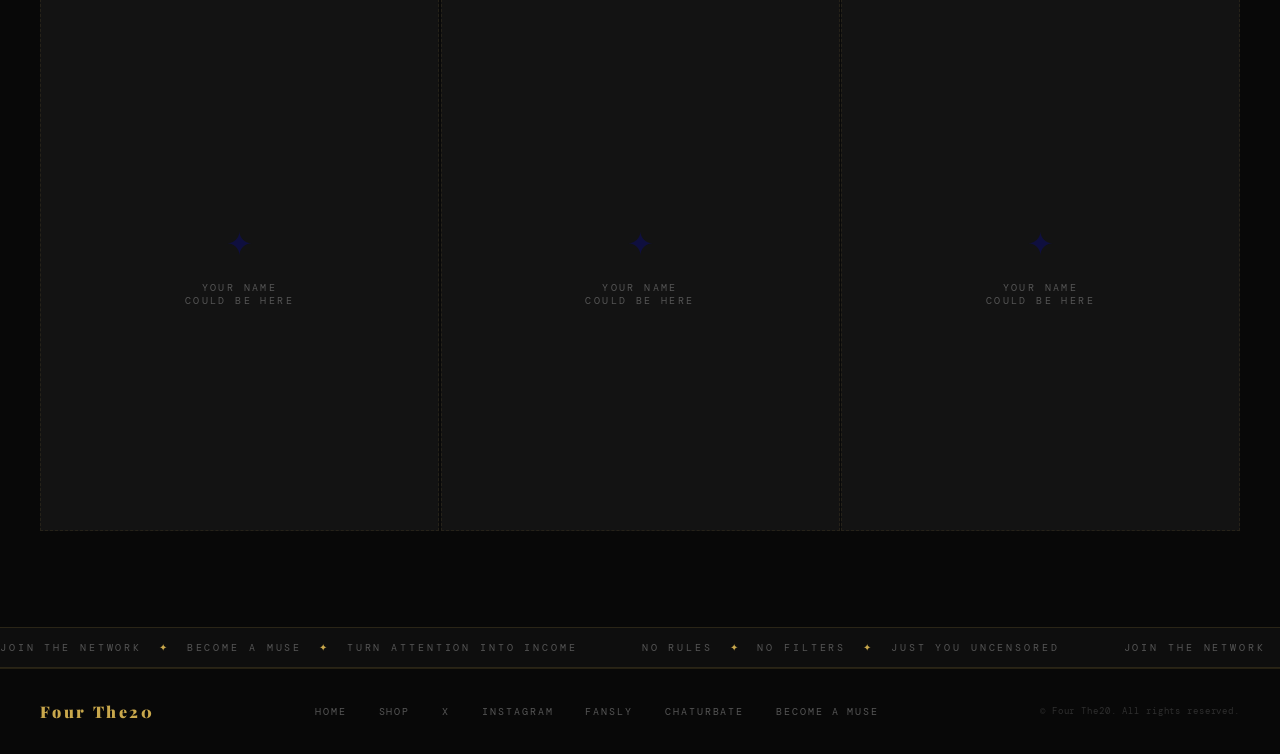
<file: index (5).html>
<!DOCTYPE html>
<html lang="en">
<head>
  <meta charset="UTF-8" />
  <meta name="viewport" content="width=device-width, initial-scale=1.0" />
  <title>The Muses — Four The20</title>
  <link href="https://fonts.googleapis.com/css2?family=Playfair+Display:ital,wght@0,400;0,700;0,900;1,400;1,700&family=DM+Mono:wght@300;400;500&display=swap" rel="stylesheet" />
  <style>
    :root {
      --black: #080808;
      --deep: #0e0e0e;
      --card: #131313;
      --gold: #c9a84c;
      --gold-dim: #a07830;
      --green: #3a6b35;
      --green-bright: #4ade80;
      --cream: #f0e6cc;
      --red: #c0392b;
      --white: #f5f5f0;
      --muted: #555;
      --border: rgba(201,168,76,0.15);
    }

    * { margin: 0; padding: 0; box-sizing: border-box; }

    html { scroll-behavior: smooth; }

    body {
      background: var(--black);
      color: var(--white);
      font-family: 'DM Mono', monospace;
      min-height: 100vh;
      cursor: default;
    }

    /* GRAIN OVERLAY */
    body::before {
      content: '';
      position: fixed;
      inset: 0;
      background-image: url("data:image/svg+xml,%3Csvg viewBox='0 0 256 256' xmlns='http://www.w3.org/2000/svg'%3E%3Cfilter id='noise'%3E%3CfeTurbulence type='fractalNoise' baseFrequency='0.9' numOctaves='4' stitchTiles='stitch'/%3E%3C/filter%3E%3Crect width='100%25' height='100%25' filter='url(%23noise)' opacity='0.04'/%3E%3C/svg%3E");
      pointer-events: none;
      z-index: 1000;
      opacity: 0.4;
    }

    /* HEADER */
    header {
      position: fixed;
      top: 0;
      left: 0;
      right: 0;
      z-index: 100;
      padding: 1.2rem 2.5rem;
      display: flex;
      align-items: center;
      justify-content: space-between;
      border-bottom: 1px solid var(--border);
      background: rgba(8,8,8,0.92);
      backdrop-filter: blur(12px);
    }

    .logo {
      font-family: 'Playfair Display', serif;
      font-size: 1.3rem;
      font-weight: 900;
      letter-spacing: 0.15em;
      color: var(--gold);
      text-decoration: none;
      text-transform: uppercase;
    }

    .logo span {
      color: var(--white);
    }

    nav {
      display: flex;
      gap: 2rem;
      align-items: center;
    }

    nav a {
      font-size: 0.65rem;
      letter-spacing: 0.2em;
      text-transform: uppercase;
      color: var(--muted);
      text-decoration: none;
      transition: color 0.2s;
    }

    nav a:hover { color: var(--gold); }

    .nav-cta {
      border: 1px solid var(--gold) !important;
      padding: 0.5rem 1.2rem !important;
      color: var(--gold) !important;
      transition: all 0.2s !important;
    }

    .nav-cta:hover {
      background: var(--gold) !important;
      color: var(--black) !important;
    }

    /* HERO */
    .hero {
      padding: 14rem 2.5rem 6rem;
      max-width: 1400px;
      margin: 0 auto;
      position: relative;
    }

    .hero-eyebrow {
      font-size: 0.6rem;
      letter-spacing: 0.4em;
      text-transform: uppercase;
      color: var(--gold);
      margin-bottom: 1.5rem;
      display: flex;
      align-items: center;
      gap: 1rem;
    }

    .hero-eyebrow::after {
      content: '';
      width: 60px;
      height: 1px;
      background: var(--gold);
      display: inline-block;
    }

    .hero h1 {
      font-family: 'Playfair Display', serif;
      font-size: clamp(3.5rem, 8vw, 7rem);
      font-weight: 900;
      line-height: 0.95;
      letter-spacing: -0.02em;
      margin-bottom: 2rem;
    }

    .hero h1 em {
      font-style: italic;
      color: var(--gold);
    }

    .hero-sub {
      font-size: 0.7rem;
      letter-spacing: 0.15em;
      color: var(--muted);
      max-width: 400px;
      line-height: 1.8;
      text-transform: uppercase;
    }

    .hero-line {
      position: absolute;
      right: 2.5rem;
      top: 14rem;
      width: 1px;
      height: 120px;
      background: linear-gradient(to bottom, var(--gold), transparent);
    }

    /* STATUS BAR */
    .status-bar {
      border-top: 1px solid var(--border);
      border-bottom: 1px solid var(--border);
      padding: 0.8rem 2.5rem;
      display: flex;
      gap: 3rem;
      align-items: center;
      background: var(--deep);
      overflow-x: auto;
    }

    .status-item {
      display: flex;
      align-items: center;
      gap: 0.6rem;
      white-space: nowrap;
    }

    .status-dot {
      width: 6px;
      height: 6px;
      border-radius: 50%;
      background: var(--green-bright);
      animation: pulse 2s infinite;
    }

    .status-dot.offline { background: var(--muted); animation: none; }

    @keyframes pulse {
      0%, 100% { opacity: 1; }
      50% { opacity: 0.3; }
    }

    .status-label {
      font-size: 0.6rem;
      letter-spacing: 0.2em;
      text-transform: uppercase;
      color: var(--muted);
    }

    .status-count {
      font-size: 0.6rem;
      color: var(--green-bright);
      letter-spacing: 0.1em;
    }

    /* FILTERS */
    .filters {
      padding: 2.5rem 2.5rem 1.5rem;
      max-width: 1400px;
      margin: 0 auto;
      display: flex;
      gap: 0.8rem;
      flex-wrap: wrap;
      align-items: center;
    }

    .filter-label {
      font-size: 0.6rem;
      letter-spacing: 0.25em;
      text-transform: uppercase;
      color: var(--muted);
      margin-right: 0.5rem;
    }

    .filter-btn {
      background: transparent;
      border: 1px solid var(--border);
      color: var(--muted);
      padding: 0.4rem 1rem;
      font-family: 'DM Mono', monospace;
      font-size: 0.6rem;
      letter-spacing: 0.15em;
      text-transform: uppercase;
      cursor: pointer;
      transition: all 0.2s;
    }

    .filter-btn:hover, .filter-btn.active {
      border-color: var(--gold);
      color: var(--gold);
    }

    /* GRID */
    .grid-section {
      padding: 1rem 2.5rem 6rem;
      max-width: 1400px;
      margin: 0 auto;
    }

    .grid {
      display: grid;
      grid-template-columns: repeat(auto-fill, minmax(320px, 1fr));
      gap: 1.5px;
    }

    /* CARD */
    .card {
      position: relative;
      background: var(--card);
      overflow: hidden;
      cursor: pointer;
      aspect-ratio: 3/4;
      border: 1px solid var(--border);
      transition: border-color 0.3s;
    }

    .card:hover { border-color: var(--gold-dim); }

    .card-img {
      width: 100%;
      height: 100%;
      object-fit: cover;
      display: block;
      transition: transform 0.6s ease, filter 0.3s ease;
      filter: grayscale(20%) contrast(1.1);
    }

    .card:hover .card-img {
      transform: scale(1.04);
      filter: grayscale(0%) contrast(1.05);
    }

    .card-overlay {
      position: absolute;
      inset: 0;
      background: linear-gradient(
        to top,
        rgba(8,8,8,0.98) 0%,
        rgba(8,8,8,0.5) 45%,
        rgba(8,8,8,0.1) 70%,
        transparent 100%
      );
      transition: opacity 0.3s;
    }

    .card-live-badge {
      position: absolute;
      top: 1rem;
      left: 1rem;
      display: flex;
      align-items: center;
      gap: 0.4rem;
      background: rgba(8,8,8,0.8);
      border: 1px solid var(--green-bright);
      padding: 0.3rem 0.7rem;
      font-size: 0.55rem;
      letter-spacing: 0.2em;
      text-transform: uppercase;
      color: var(--green-bright);
    }

    .card-live-badge.offline-badge {
      border-color: var(--muted);
      color: var(--muted);
    }

    .card-number {
      position: absolute;
      top: 1rem;
      right: 1rem;
      font-size: 0.55rem;
      letter-spacing: 0.15em;
      color: rgba(255,255,255,0.2);
    }

    .card-content {
      position: absolute;
      bottom: 0;
      left: 0;
      right: 0;
      padding: 1.5rem;
      transform: translateY(2rem);
      transition: transform 0.4s ease;
    }

    .card:hover .card-content { transform: translateY(0); }

    .card-name {
      font-family: 'Playfair Display', serif;
      font-size: 1.6rem;
      font-weight: 700;
      line-height: 1;
      margin-bottom: 0.3rem;
      color: var(--white);
    }

    .card-handle {
      font-size: 0.6rem;
      letter-spacing: 0.15em;
      color: var(--gold);
      margin-bottom: 0.8rem;
    }

    .card-bio {
      font-size: 0.65rem;
      line-height: 1.6;
      color: rgba(255,255,255,0.55);
      margin-bottom: 1.2rem;
      opacity: 0;
      transition: opacity 0.4s ease 0.1s;
    }

    .card:hover .card-bio { opacity: 1; }

    .card-tags {
      display: flex;
      gap: 0.4rem;
      flex-wrap: wrap;
      margin-bottom: 1rem;
      opacity: 0;
      transition: opacity 0.4s ease 0.15s;
    }

    .card:hover .card-tags { opacity: 1; }

    .tag {
      font-size: 0.5rem;
      letter-spacing: 0.15em;
      text-transform: uppercase;
      border: 1px solid rgba(201,168,76,0.3);
      color: var(--gold-dim);
      padding: 0.2rem 0.5rem;
    }

    .card-actions {
      display: flex;
      gap: 0.6rem;
      opacity: 0;
      transition: opacity 0.4s ease 0.2s;
    }

    .card:hover .card-actions { opacity: 1; }

    .btn-watch {
      flex: 1;
      background: var(--gold);
      color: var(--black);
      border: none;
      padding: 0.7rem 1rem;
      font-family: 'DM Mono', monospace;
      font-size: 0.6rem;
      letter-spacing: 0.2em;
      text-transform: uppercase;
      cursor: pointer;
      text-decoration: none;
      text-align: center;
      display: block;
      transition: background 0.2s;
      font-weight: 500;
    }

    .btn-watch:hover { background: var(--cream); }

    .btn-follow {
      background: transparent;
      color: var(--white);
      border: 1px solid rgba(255,255,255,0.2);
      padding: 0.7rem 1rem;
      font-family: 'DM Mono', monospace;
      font-size: 0.6rem;
      letter-spacing: 0.2em;
      text-transform: uppercase;
      cursor: pointer;
      text-decoration: none;
      text-align: center;
      display: block;
      transition: all 0.2s;
    }

    .btn-follow:hover {
      border-color: var(--white);
    }

    /* PLACEHOLDER CARD */
    .card-placeholder {
      background: var(--card);
      border: 1px dashed rgba(201,168,76,0.1);
      aspect-ratio: 3/4;
      display: flex;
      flex-direction: column;
      align-items: center;
      justify-content: center;
      gap: 1rem;
      text-decoration: none;
      transition: border-color 0.3s;
    }

    .card-placeholder:hover { border-color: rgba(201,168,76,0.3); }

    .placeholder-icon {
      font-size: 2rem;
      opacity: 0.2;
    }

    .placeholder-text {
      font-size: 0.6rem;
      letter-spacing: 0.25em;
      text-transform: uppercase;
      color: var(--muted);
      text-align: center;
    }

    /* LOADING */
    #loading {
      padding: 6rem 2.5rem;
      text-align: center;
    }

    .loader {
      display: inline-flex;
      gap: 0.4rem;
      margin-bottom: 1rem;
    }

    .loader-dot {
      width: 6px;
      height: 6px;
      background: var(--gold);
      border-radius: 50%;
      animation: loaderPulse 1.2s infinite;
    }

    .loader-dot:nth-child(2) { animation-delay: 0.2s; }
    .loader-dot:nth-child(3) { animation-delay: 0.4s; }

    @keyframes loaderPulse {
      0%, 100% { opacity: 0.2; transform: scale(0.8); }
      50% { opacity: 1; transform: scale(1); }
    }

    .loader-text {
      font-size: 0.6rem;
      letter-spacing: 0.3em;
      text-transform: uppercase;
      color: var(--muted);
    }

    /* ERROR */
    #error {
      display: none;
      padding: 4rem 2.5rem;
      text-align: center;
    }

    .error-text {
      font-size: 0.65rem;
      letter-spacing: 0.15em;
      color: var(--muted);
      margin-bottom: 1rem;
    }

    /* FOOTER */
    footer {
      border-top: 1px solid var(--border);
      padding: 2rem 2.5rem;
      display: flex;
      justify-content: space-between;
      align-items: center;
      flex-wrap: gap;
    }

    .footer-logo {
      font-family: 'Playfair Display', serif;
      font-size: 1rem;
      font-weight: 900;
      color: var(--gold);
      letter-spacing: 0.15em;
    }

    .footer-links {
      display: flex;
      gap: 2rem;
    }

    .footer-links a {
      font-size: 0.6rem;
      letter-spacing: 0.2em;
      text-transform: uppercase;
      color: var(--muted);
      text-decoration: none;
      transition: color 0.2s;
    }

    .footer-links a:hover { color: var(--gold); }

    .footer-copy {
      font-size: 0.55rem;
      letter-spacing: 0.1em;
      color: rgba(85,85,85,0.5);
    }

    /* MARQUEE */
    .marquee-wrap {
      overflow: hidden;
      border-top: 1px solid var(--border);
      border-bottom: 1px solid var(--border);
      padding: 0.8rem 0;
      background: var(--deep);
    }

    .marquee-track {
      display: flex;
      gap: 4rem;
      animation: marquee 20s linear infinite;
      width: max-content;
    }

    .marquee-item {
      font-size: 0.6rem;
      letter-spacing: 0.3em;
      text-transform: uppercase;
      color: var(--muted);
      white-space: nowrap;
    }

    .marquee-item span { color: var(--gold); margin: 0 0.5rem; }

    @keyframes marquee {
      from { transform: translateX(0); }
      to { transform: translateX(-50%); }
    }

    /* ANIMATIONS */
    @keyframes fadeUp {
      from { opacity: 0; transform: translateY(20px); }
      to { opacity: 1; transform: translateY(0); }
    }

    .fade-up {
      animation: fadeUp 0.6s ease forwards;
    }

    @media (max-width: 768px) {
      header { padding: 1rem 1.2rem; }
      nav { gap: 1rem; }
      .hero { padding: 10rem 1.2rem 4rem; }
      .grid-section, .filters, .status-bar { padding-left: 1.2rem; padding-right: 1.2rem; }
      .grid { grid-template-columns: repeat(2, 1fr); gap: 1px; }
      footer { flex-direction: column; gap: 1.5rem; text-align: center; }
      .footer-links { flex-wrap: wrap; justify-content: center; }
    }

    @media (max-width: 480px) {
      .grid { grid-template-columns: 1fr; }
    }
  </style>
</head>
<body>

  <!-- HEADER -->
  <header>
    <a href="https://fourthe20.carrd.co" class="logo">Four<span>The</span>20</a>
    <nav>
      <a href="https://fourthe20.myshopify.com" target="_blank">Shop</a>
      <a href="https://chaturbate.com/in/?tour=LQps&campaign=Jz7oe&track=default&room=four_the20" target="_blank">Live</a>
      <a href="https://form.typeform.com/to/RK7h1dMH" target="_blank" class="nav-cta">Become a Muse</a>
    </nav>
  </header>

  <!-- MARQUEE -->
  <div class="marquee-wrap" style="margin-top:60px;">
    <div class="marquee-track">
      <span class="marquee-item">Smoke <span>✦</span> Screens <span>✦</span> Sex Appeal</span>
      <span class="marquee-item">Raw <span>✦</span> Unfiltered <span>✦</span> Unapologetic</span>
      <span class="marquee-item">Welcome to Your 20s <span>✦</span> Four The 20</span>
      <span class="marquee-item">Smoke <span>✦</span> Screens <span>✦</span> Sex Appeal</span>
      <span class="marquee-item">Raw <span>✦</span> Unfiltered <span>✦</span> Unapologetic</span>
      <span class="marquee-item">Welcome to Your 20s <span>✦</span> Four The 20</span>
    </div>
  </div>

  <!-- HERO -->
  <section class="hero">
    <div class="hero-eyebrow">The Muses</div>
    <h1>The ones<br>worth <em>watching.</em></h1>
    <p class="hero-sub">Curated creators. Each with a universe of their own. Admire, connect, or collaborate.</p>
    <div class="hero-line"></div>
  </section>

  <!-- STATUS BAR -->
  <div class="status-bar">
    <div class="status-item">
      <div class="status-dot" id="live-dot"></div>
      <span class="status-label">Live Now</span>
      <span class="status-count" id="live-count">—</span>
    </div>
    <div class="status-item">
      <div class="status-dot offline"></div>
      <span class="status-label">Total Muses</span>
      <span class="status-count" id="total-count">—</span>
    </div>
    <div class="status-item">
      <div class="status-dot" style="background:var(--gold); animation:none;"></div>
      <span class="status-label">Platform</span>
      <span class="status-count" style="color:var(--gold);">Chaturbate + Fansly</span>
    </div>
  </div>

  <!-- FILTERS -->
  <div class="filters">
    <span class="filter-label">Filter —</span>
    <button class="filter-btn active" data-filter="all">All</button>
    <button class="filter-btn" data-filter="live">Live</button>
    <button class="filter-btn" data-filter="fansly">Fansly</button>
    <button class="filter-btn" data-filter="chaturbate">Chaturbate</button>
  </div>

  <!-- GRID -->
  <section class="grid-section">
    <div id="loading">
      <div class="loader">
        <div class="loader-dot"></div>
        <div class="loader-dot"></div>
        <div class="loader-dot"></div>
      </div>
      <p class="loader-text">Loading the muses...</p>
    </div>
    <div id="error">
      <p class="error-text">Configure your Airtable credentials to load muses.</p>
    </div>
    <div class="grid" id="muse-grid"></div>
  </section>

  <!-- MARQUEE 2 -->
  <div class="marquee-wrap">
    <div class="marquee-track" style="animation-direction:reverse;">
      <span class="marquee-item">Join The Network <span>✦</span> Become a Muse <span>✦</span> Turn Attention Into Income</span>
      <span class="marquee-item">No Rules <span>✦</span> No Filters <span>✦</span> Just You Uncensored</span>
      <span class="marquee-item">Join The Network <span>✦</span> Become a Muse <span>✦</span> Turn Attention Into Income</span>
      <span class="marquee-item">No Rules <span>✦</span> No Filters <span>✦</span> Just You Uncensored</span>
    </div>
  </div>

  <!-- FOOTER -->
  <footer>
    <div class="footer-logo">Four The20</div>
    <div class="footer-links">
      <a href="https://fourthe20.carrd.co">Home</a>
      <a href="https://fourthe20.myshopify.com" target="_blank">Shop</a>
      <a href="https://x.com/four_the20" target="_blank">X</a>
      <a href="https://instagram.com/four_the20" target="_blank">Instagram</a>
      <a href="https://fansly.com/four_the20" target="_blank">Fansly</a>
      <a href="https://chaturbate.com/in/?tour=LQps&campaign=Jz7oe&track=default&room=four_the20" target="_blank">Chaturbate</a>
      <a href="https://form.typeform.com/to/RK7h1dMH" target="_blank">Become a Muse</a>
    </div>
    <div class="footer-copy">© Four The20. All rights reserved.</div>
  </footer>

  <script>
    // ============================================================
    // CONFIG — Only update WORKER_URL after deploying Cloudflare Worker
    // ============================================================
    const WORKER_URL = 'YOUR_WORKER_URL'; // e.g. https://four-the20-muses.yourname.workers.dev

    // CB affiliate base URL
    const CB_AFFILIATE = 'https://chaturbate.com/in/?tour=LQps&campaign=Jz7oe&track=default&room=';

    // Fields: Name · Handle · Bio · Photo · Tags · CB_Username · Fansly_URL · Is_Live · Approved

    const CB_AFF = CB_AFFILIATE;

    async function fetchMuses() {
      try {
        const res = await fetch(WORKER_URL);
        if (!res.ok) throw new Error(`Worker error: ${res.status}`);
        const data = await res.json();
        return data.records || [];
      } catch (e) {
        console.error('Fetch error:', e);
        return null;
      }
    }

    function buildCard(record, index) {
      const f = record.fields;
      const name       = f['Name'] || 'Muse';
      const handle     = f['Handle'] || '';
      const bio        = f['Bio'] || '';
      const photo      = f['Photo'] ? f['Photo'][0]?.url : null;
      const tags       = f['Tags'] ? f['Tags'].split(',').map(t => t.trim()) : [];
      const cbUsername = f['CB_Username'] || '';
      const fanslyUrl  = f['Fansly_URL'] || '';
      const isLive     = f['Is_Live'] || false;

      const cbLink = cbUsername
        ? `${CB_AFF}${cbUsername}`
        : `https://chaturbate.com/in/?tour=LQps&campaign=Jz7oe&track=default&room=four_the20`;

      const watchLink  = cbUsername ? cbLink : (fanslyUrl || cbLink);
      const detailLink  = `/muses/muse.html?username=${cbUsername || ''}`.replace('?username=', cbUsername ? '?username=' : '?id=' + record.id);
      const followLink = fanslyUrl || cbLink;

      const liveBadge = isLive
        ? `<div class="card-live-badge"><div class="status-dot"></div> Live</div>`
        : `<div class="card-live-badge offline-badge"><div class="status-dot offline"></div> Offline</div>`;

      const tagsHtml = tags.slice(0,3).map(t => `<span class="tag">${t}</span>`).join('');
      const imgHtml  = photo
        ? `<img class="card-img" src="${photo}" alt="${name}" loading="lazy" />`
        : `<div class="card-img" style="background:linear-gradient(135deg,#1a1a1a,#0e0e0e);"></div>`;

      const card = document.createElement('div');
      card.className = 'card fade-up';
      card.style.animationDelay = `${index * 0.07}s`;
      card.dataset.live    = isLive ? 'live' : 'offline';
      card.dataset.fansly  = fanslyUrl ? 'true' : 'false';
      card.dataset.cb      = cbUsername ? 'true' : 'false';

      card.style.cursor = 'pointer';
      if (cbUsername) {
        card.addEventListener('click', (e) => {
          if (!e.target.closest('a')) {
            window.location.href = `/muses/muse.html?username=${cbUsername}`;
          }
        });
      }
      card.innerHTML = `
        ${imgHtml}
        <div class="card-overlay"></div>
        ${liveBadge}
        <div class="card-number">${String(index + 1).padStart(2,'0')}</div>
        <div class="card-content">
          <div class="card-name">${name}</div>
          <div class="card-handle">${handle}</div>
          <div class="card-bio">${bio}</div>
          <div class="card-tags">${tagsHtml}</div>
          <div class="card-actions">
            <a href="${watchLink}" target="_blank" class="btn-watch">Watch Live</a>
            ${followLink ? `<a href="${followLink}" target="_blank" class="btn-follow">Follow</a>` : ''}
          </div>
        </div>
      `;
      return card;
    }

    function buildPlaceholder() {
      const el = document.createElement('a');
      el.href = 'https://form.typeform.com/to/RK7h1dMH';
      el.target = '_blank';
      el.className = 'card-placeholder';
      el.innerHTML = `
        <div class="placeholder-icon">✦</div>
        <div class="placeholder-text">Your name<br>could be here</div>
      `;
      return el;
    }

    async function init() {
      const grid    = document.getElementById('muse-grid');
      const loading = document.getElementById('loading');
      const error   = document.getElementById('error');

      // If no credentials set, show demo mode
      if (WORKER_URL === 'YOUR_WORKER_URL') {
        loading.style.display = 'none';
        error.style.display   = 'block';
        error.innerHTML = `
          <p class="error-text" style="margin-bottom:1.5rem;">
            🔑 Deploy your Cloudflare Worker and add the Worker URL to activate the directory.
          </p>
          <p class="error-text" style="font-size:0.55rem; opacity:0.5;">
            AIRTABLE_PAT · AIRTABLE_BASE_ID (starts with 'app') · Active Models
          </p>
        `;
        // Show placeholder cards so the grid doesn't look empty
        for (let i = 0; i < 6; i++) grid.appendChild(buildPlaceholder());
        document.getElementById('total-count').textContent = '—';
        return;
      }

      const records = await fetchMuses();

      loading.style.display = 'none';

      if (!records) {
        error.style.display = 'block';
        return;
      }

      const liveCount = records.filter(r => r.fields['Is_Live']).length;
      document.getElementById('live-count').textContent  = liveCount > 0 ? `${liveCount} online` : 'None right now';
      document.getElementById('total-count').textContent = records.length;

      records.forEach((record, i) => {
        grid.appendChild(buildCard(record, i));
      });

      // Always add a "become a muse" placeholder at the end
      grid.appendChild(buildPlaceholder());

      // FILTERS
      document.querySelectorAll('.filter-btn').forEach(btn => {
        btn.addEventListener('click', () => {
          document.querySelectorAll('.filter-btn').forEach(b => b.classList.remove('active'));
          btn.classList.add('active');
          const filter = btn.dataset.filter;
          document.querySelectorAll('.card').forEach(card => {
            if (filter === 'all') {
              card.style.display = '';
            } else if (filter === 'live') {
              card.style.display = card.dataset.live === 'live' ? '' : 'none';
            } else if (filter === 'fansly') {
              card.style.display = card.dataset.fansly === 'true' ? '' : 'none';
            } else if (filter === 'chaturbate') {
              card.style.display = card.dataset.cb === 'true' ? '' : 'none';
            }
          });
        });
      });
    }

    init();
  </script>
</body>
</html>
</file>
<file: styles.css>
/* ═══════════════════════════════════════════
   FOUR THE20 — SHARED STYLES
   Used by: index.html, muse.html
═══════════════════════════════════════════ */

:root {
  --black: #080808;
  --deep: #0e0e0e;
  --card: #131313;
  --gold: #c9a84c;
  --gold-dim: #a07830;
  --green-bright: #4ade80;
  --cream: #f0e6cc;
  --white: #f5f5f0;
  --muted: #555;
  --border: rgba(201,168,76,0.15);
}

* { margin: 0; padding: 0; box-sizing: border-box; }
html { scroll-behavior: smooth; }

body {
  background: var(--black);
  color: var(--white);
  font-family: 'DM Mono', monospace;
  min-height: 100vh;
}

/* Grain overlay */
body::before {
  content: '';
  position: fixed;
  inset: 0;
  background-image: url("data:image/svg+xml,%3Csvg viewBox='0 0 256 256' xmlns='http://www.w3.org/2000/svg'%3E%3Cfilter id='noise'%3E%3CfeTurbulence type='fractalNoise' baseFrequency='0.9' numOctaves='4' stitchTiles='stitch'/%3E%3C/filter%3E%3Crect width='100%25' height='100%25' filter='url(%23noise)' opacity='0.04'/%3E%3C/svg%3E");
  pointer-events: none;
  z-index: 999;
  opacity: 0.4;
}

/* ── HEADER ── */
header {
  position: fixed;
  top: 0; left: 0; right: 0;
  z-index: 100;
  padding: 1.2rem 2.5rem;
  display: flex;
  align-items: center;
  justify-content: space-between;
  border-bottom: 1px solid var(--border);
  background: rgba(8,8,8,0.92);
  backdrop-filter: blur(12px);
}

.logo {
  font-family: 'Playfair Display', serif;
  font-size: 1.3rem;
  font-weight: 900;
  letter-spacing: 0.15em;
  color: var(--gold);
  text-decoration: none;
  text-transform: uppercase;
}
.logo span { color: var(--white); }

nav { display: flex; gap: 2rem; align-items: center; }
nav a {
  font-size: 0.65rem;
  letter-spacing: 0.2em;
  text-transform: uppercase;
  color: var(--muted);
  text-decoration: none;
  transition: color 0.2s;
}
nav a:hover { color: var(--gold); }

/* ── LOADER ── */
#loading {
  display: flex;
  flex-direction: column;
  align-items: center;
  justify-content: center;
  min-height: 100vh;
  gap: 1rem;
}
.loader { display: flex; gap: 0.4rem; }
.loader-dot {
  width: 6px; height: 6px;
  background: var(--gold);
  border-radius: 50%;
  animation: loaderPulse 1.2s infinite;
}
.loader-dot:nth-child(2) { animation-delay: 0.2s; }
.loader-dot:nth-child(3) { animation-delay: 0.4s; }
.loader-text {
  font-size: 0.6rem;
  letter-spacing: 0.3em;
  text-transform: uppercase;
  color: var(--muted);
}

/* ── BUTTONS ── */
.btn {
  padding: 0.8rem 1.5rem;
  font-family: 'DM Mono', monospace;
  font-size: 0.6rem;
  letter-spacing: 0.2em;
  text-transform: uppercase;
  cursor: pointer;
  text-decoration: none;
  text-align: center;
  transition: all 0.2s;
  border: none;
  display: inline-block;
}
.btn-primary { background: var(--gold); color: var(--black); font-weight: 500; }
.btn-primary:hover { background: var(--cream); }
.btn-tip { background: transparent; color: var(--gold); border: 1px solid var(--gold); }
.btn-tip:hover { background: var(--gold); color: var(--black); }
.btn-secondary { background: transparent; color: var(--white); border: 1px solid rgba(255,255,255,0.15); }
.btn-secondary:hover { border-color: var(--white); }

/* ── TAGS ── */
.tag {
  font-size: 0.5rem;
  letter-spacing: 0.15em;
  text-transform: uppercase;
  border: 1px solid rgba(201,168,76,0.25);
  color: var(--gold-dim);
  padding: 0.25rem 0.6rem;
}

/* ── MARQUEE ── */
.marquee-wrap {
  overflow: hidden;
  border-top: 1px solid var(--border);
  border-bottom: 1px solid var(--border);
  padding: 0.8rem 0;
  background: var(--deep);
}
.marquee-track {
  display: flex;
  gap: 4rem;
  animation: marquee 20s linear infinite;
  width: max-content;
}
.marquee-item {
  font-size: 0.6rem;
  letter-spacing: 0.3em;
  text-transform: uppercase;
  color: var(--muted);
  white-space: nowrap;
}
.marquee-item span { color: var(--gold); margin: 0 0.5rem; }

/* ── FOOTER ── */
footer {
  border-top: 1px solid var(--border);
  padding: 2rem 2.5rem;
  display: flex;
  justify-content: space-between;
  align-items: center;
  flex-wrap: wrap;
  gap: 1rem;
}
.footer-logo {
  font-family: 'Playfair Display', serif;
  font-size: 1rem;
  font-weight: 900;
  color: var(--gold);
  letter-spacing: 0.15em;
}
.footer-links { display: flex; gap: 2rem; flex-wrap: wrap; }
.footer-links a {
  font-size: 0.6rem;
  letter-spacing: 0.2em;
  text-transform: uppercase;
  color: var(--muted);
  text-decoration: none;
  transition: color 0.2s;
}
.footer-links a:hover { color: var(--gold); }
.footer-copy { font-size: 0.55rem; color: rgba(85,85,85,0.5); }

/* ── ANIMATIONS ── */
@keyframes loaderPulse {
  0%, 100% { opacity: 0.2; transform: scale(0.8); }
  50% { opacity: 1; transform: scale(1); }
}
@keyframes pulse {
  0%, 100% { opacity: 1; }
  50% { opacity: 0.3; }
}
@keyframes fadeUp {
  from { opacity: 0; transform: translateY(20px); }
  to { opacity: 1; transform: translateY(0); }
}
@keyframes marquee {
  from { transform: translateX(0); }
  to { transform: translateX(-50%); }
}
.fade-up { animation: fadeUp 0.6s ease forwards; }

/* ── MOBILE ── */
@media (max-width: 900px) {
  header { padding: 1rem 1.2rem; }
  nav { gap: 1rem; }
  footer { flex-direction: column; gap: 1.5rem; text-align: center; }
  .footer-links { flex-wrap: wrap; justify-content: center; }
}
</file>
